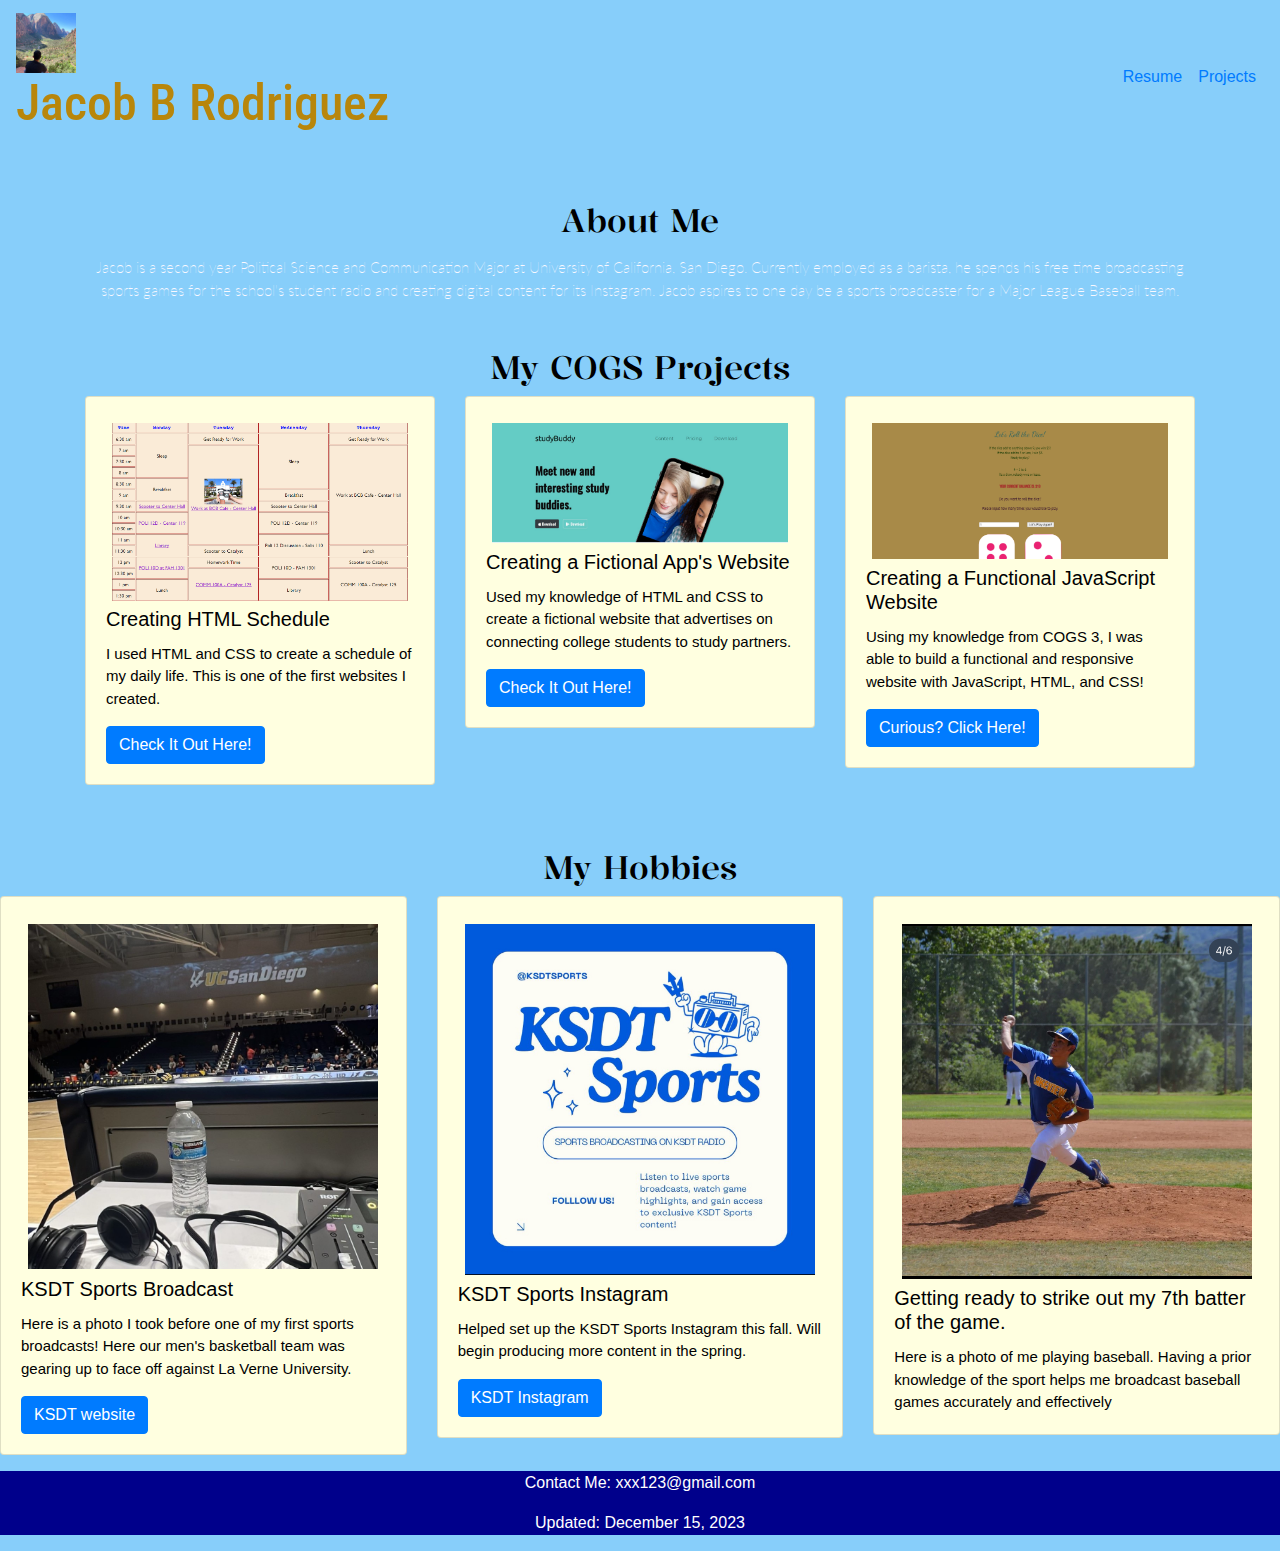
<file: index.html>
<!DOCTYPE html>
<html lang="en">
<head>
    <meta charset="UTF-8">
    <meta name="viewport" content="width=device-width, initial-scale=1.0">
    <title>Jacob B Rodriguez Portfolio </title>
    <link rel="stylesheet" href="https://stackpath.bootstrapcdn.com/bootstrap/4.5.2/css/bootstrap.min.css">
    <link rel="stylesheet" href="jBRportfolio.css">
    <link rel="preconnect" href="https://fonts.googleapis.com">
    <link rel="preconnect" href="https://fonts.gstatic.com" crossorigin>
    <link href="https://fonts.googleapis.com/css2?family=Kalnia&family=Lato:ital@1&family=Roboto+Condensed&display=swap" rel="stylesheet">
</head>
<body>

<!-- Navigation Bar -->
<nav class="navbar navbar-expand-lg navbar-blue bg-blue">
    <a class="navbar-brand" href="JBR-Resume-COGS3.pdf">
        <img src="images/portfolioHeader.jpg" width="60" height="60" class="d-inline-block align-middle" alt="Portfolio Header">
        <h1>Jacob B Rodriguez</h1>
    </a>
    <button class="navbar-toggler" type="button" data-toggle="collapse" data-target="#navbarNav" aria-controls="navbarNav" aria-expanded="false" aria-label="Toggle navigation">
        <span class="navbar-toggler-icon"></span>
    </button>
    <div class="collapse navbar-collapse" id="navbarNav">
        <ul class="navbar-nav ml-auto">
            <li class="nav-item">
                <a class="nav-link" href="JBR-Resume-COGS3.pdf">Resume</a>
            </li>
            <li class="nav-item">
                <a class="nav-link" href="https://www.instagram.com/ksdtsports/">Projects</a> 
            </li>
        </ul>
    </div>
</nav>


<!-- Section 1: About Me -->
<section id="about" class="container my-5">
    <h2 class="text-center">About Me</h2>
    <p class="text-center">
        <div class="jacob">Jacob is a second year Political Science and Communication Major at University of California, San Diego. Currently employed as a barista, he spends his free time broadcasting sports games for the school's student radio and creating digital content for its Instagram. Jacob aspires to one day be a sports broadcaster for a Major League Baseball team.</div>

    </p>
</section>

<!-- Section 2: My COGS Projects -->
<section id="projects" class="container my-5">
    <h2 class="text-center">My COGS Projects</h2>
    <div class="row">

<!-- Project Cards -->
    <div class="col-md-4 mb-3">
        <div class="card">
            <div class="card-body">
                <img src="images/schedule.png" class="img-fluid">
                <h5 class="card-title">Creating HTML Schedule</h5>
                <p class="card-text">I used HTML and CSS to create a schedule of my daily life. This is one of the first websites I created.</p>
                <a href="previousLabs/calender.html" class="btn btn-primary">Check It Out Here!</a>
            </div>
        </div>
    </div>
    
    <div class="col-md-4 mb-3">
        <div class ="card">
            <div class="card-body">
                <img src="images/studyBuddy.jpg"class="img-fluid">
                <h5 class="card-title">Creating a Fictional App's Website</h5>
                <p class="card-text">Used my knowledge of HTML and CSS to create a fictional website that advertises on connecting college students to study partners.</p>
                <a href="previousLabs/studyBuddy.html" class="btn btn-primary">Check It Out Here!</a>
            </div>
        </div>
    </div>
    
    <div class="col-md-4 mb-3">
        <div class="card">
            <div class="card-body">
                <img src="images/javaS.png" class="img-fluid">
                <h5 class="card-title">Creating a Functional JavaScript Website</h5>
                <p class="card-text">Using my knowledge from COGS 3, I was able to build a functional and responsive website with JavaScript, HTML, and CSS!</p>
                <a href="previousLabs/dice.html" class="btn btn-primary">Curious? Click Here!</a>
            </div>
        </div>
    </div>
 
    
    </div>
</section>
<!--Hobby Cards-->
<section id="KSDT">
    <h2 class="text-center">My Hobbies</h2>
    <div class="row">
    <div class="col-md-4 mb-3">
        <div class="card">
            <div class="card-body">
                <img src="images/IMG_4489.jpg" class="img-fluid">
                <h5 class="card-title">KSDT Sports Broadcast</h5>
                <p class="card-text">Here is a photo I took before one of my first sports broadcasts! Here our men's basketball team was gearing up to face off against La Verne University.</p>
                <a href="https://ksdt.ucsd.edu/sports/" class="btn btn-primary">KSDT website</a>
            </div>
        </div>
    </div>
    <div class="col-md-4 mb-3">
        <div class="card">
            <div class="card-body">
                <img src="images/IMG_4491.jpg" class="img-fluid">
                <h5 class="card-title">KSDT Sports Instagram</h5>
                <p class="card-text">Helped set up the KSDT Sports Instagram this fall. Will begin producing more content in the spring.</p>
                <a href="https://www.instagram.com/ksdtsports/" class="btn btn-primary">KSDT Instagram</a>
            </div>
        </div>
    </div>
    <div class="col-md-4 mb-3">
        <div class="card">
            <div class="card-body">
                <img src="images/IMG_4492.jpg" class="img-fluid">
                <h5 class="card-title">Getting ready to strike out my 7th batter of the game.</h5>
                <p class="card-text">Here is a photo of me playing baseball. Having a prior knowledge of the sport helps me broadcast baseball games accurately and effectively</p>
            </div>
        </div>
    </div>
</div>
</section>

<div class="footer">
    <p>Contact Me: xxx123@gmail.com</p>
    <p>Updated: December 15, 2023</p>
  </div>



<script src="https://code.jquery.com/jquery-3.5.1.slim.min.js"></script>
<script src="https://cdn.jsdelivr.net/npm/@popperjs/core@2.0.5/dist/umd/popper.min.js"></script>
<script src="https://stackpath.bootstrapcdn.com/bootstrap/4.5.2/js/bootstrap.min.js"></script>
</body>
</html>
</file>
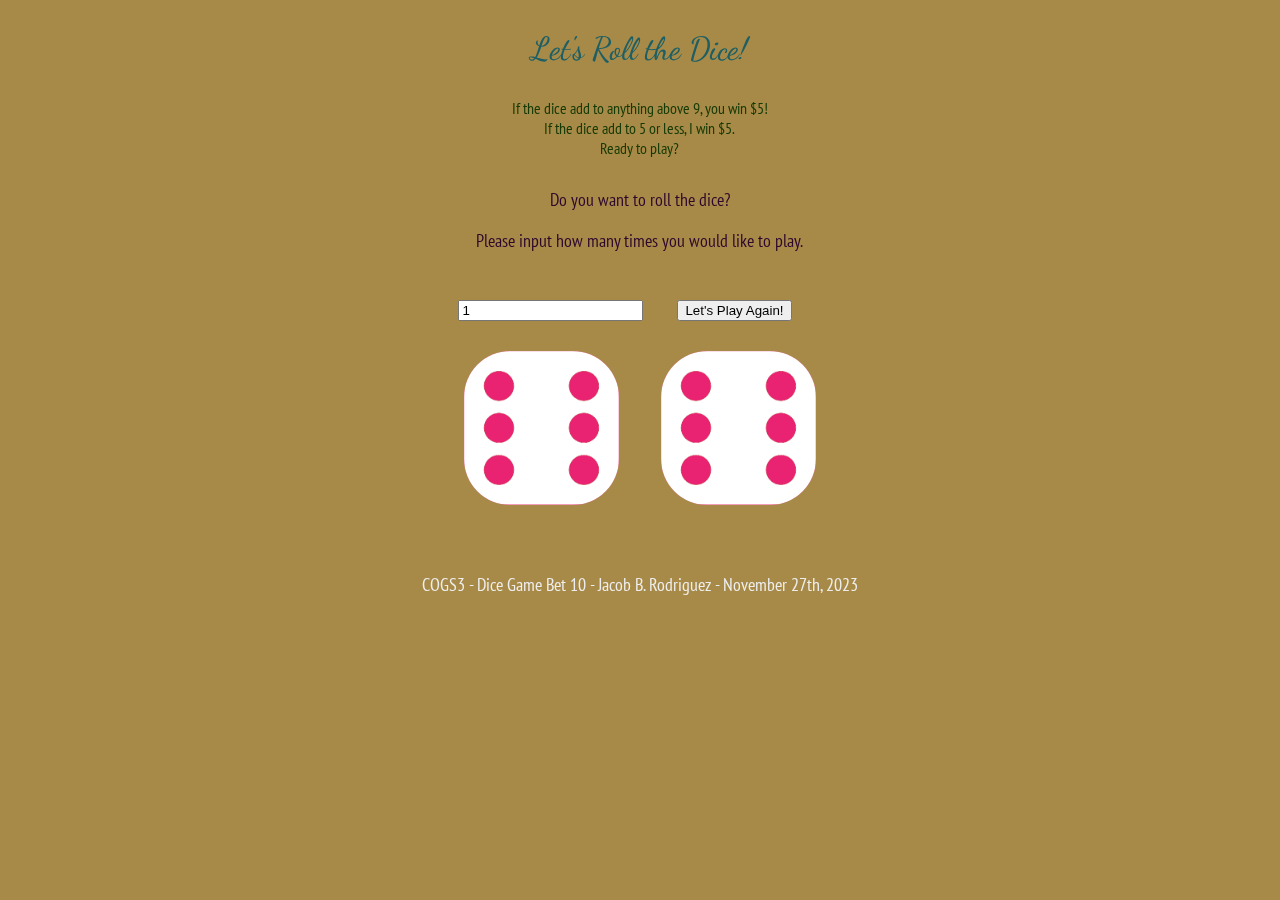
<file: previousLabs/dice.html>
<!DOCTYPE html>
<html lang="en" dir="ltr">

<head>
  <meta charset="utf-8">
  <title>COGS3 - Best of 10!</title>
  <link rel="stylesheet" href="styles.css">
  <link rel="preconnect" href="https://fonts.googleapis.com">
  <link rel="preconnect" href="https://fonts.gstatic.com" crossorigin>
  <link href="https://fonts.googleapis.com/css2?family=Bebas+Neue&family=Dancing+Script&family=Montserrat&family=Oswald:wght@500&family=PT+Sans+Narrow&family=Roboto&family=Ubuntu:wght@300&display=swap" rel="stylesheet">
</head>
<!--Font link-->


<body>

  <div class="container">
    <!-- Reports the values of the die and the sum -->
    <h1>Let's Roll the Dice!</h1>

    <!-- Reports the outcome of the bet -->
    <h2>
      If the dice add to anything above 9, you win $5! <br>
      If the dice add to 5 or less, I win $5. <br>
      Ready to play?
    </h2>

    <!-- JS will input the content -->
    <h3></h3>
   
    <h4></h4>
  
    <div>
      <p> Do you want to roll the dice? </p>
      <p>Please input how many times you would like to play.</p>
      <input type="number" id="timesToPlay" value="1">
      <button class="myBtn" onclick="letsPlay()">Let's Play Again!</button>
    </div>

    <div class="dice">
      <img class="img1" src="images/dice6.png">
    </div>

    <div class="dice">
      <img class="img2" src="images/dice6.png">
    </div>

  </div>

  <footer>
    COGS3 - Dice Game Bet 10 - Jacob B. Rodriguez - November 27th, 2023
  </footer>

  <script src="index.js" charset="utf-8"></script>

</body>

</html>
</file>
<file: jBRportfolio.css>
h1{
  color:darkgoldenrod;
  font-family: 'Roboto Condensed', sans-serif;
  font-size: 50px;
}

.jacob{
text-align: center;
font-style: normal;
font-family: 'Lato';
color:ghostwhite
}


body{
  background-color: lightskyblue;
}
section{
  font-size: medium;
  font-weight: lighter;
  font-size: 15px;
  font-family: 'Bebas Neue', sans-serif;
  color: black;
}

.card{
  background-color: lightyellow
}
h2{
  font-family: 'Kalnia', sans-serif;
}
.img-fluid{
  padding: 2%;
}

.footer {
  left: 0;
  bottom: 0;
  width: 100%;
  background-color: darkblue;
  color: white;
  text-align: center;
}
</file>
<file: previousLabs/styles.css>
.container {
  width: 70%;
  margin: auto;
  text-align: center;
}

.dice {
  text-align: center;
  display: inline-block;
}

body {
  background-color: rgb(168, 138, 72);
  font-family: 'Roboto', sans-serif;
  font-size: 18px;
}

h1 {
  margin: 30px;
  font-size: 2rem;
  font-weight: 500;
  color: #1d5f64;
  font-family: 'Dancing Script', cursive;
}

h2, h3 {
  margin: 30px;
  font-size: 1rem;
  font-weight: 300;
  color: #143904;
  font: bold;
  font-family: 'PT Sans Narrow', sans-serif;
}
h4{
  font-family: 'Bebas Neue', sans-serif;
  margin: 30px;
  font-weight: 600;
  color: brown;
}
p {
  color: #2e082b;
  font-family: 'PT Sans Narrow', sans-serif;
}

img {
  width: 80%;
  background-color: rgb(225, 31, 157);
  border-radius: 30%;
  mix-blend-mode: hard-light;
}


.myBtn {
  margin: 30px;
}

footer {
  margin-top: 5%;
  color: #EEEEEE;
  text-align: center;
  font-family: 'PT Sans Narrow', sans-serif;
  font-size: large;
}
</file>
